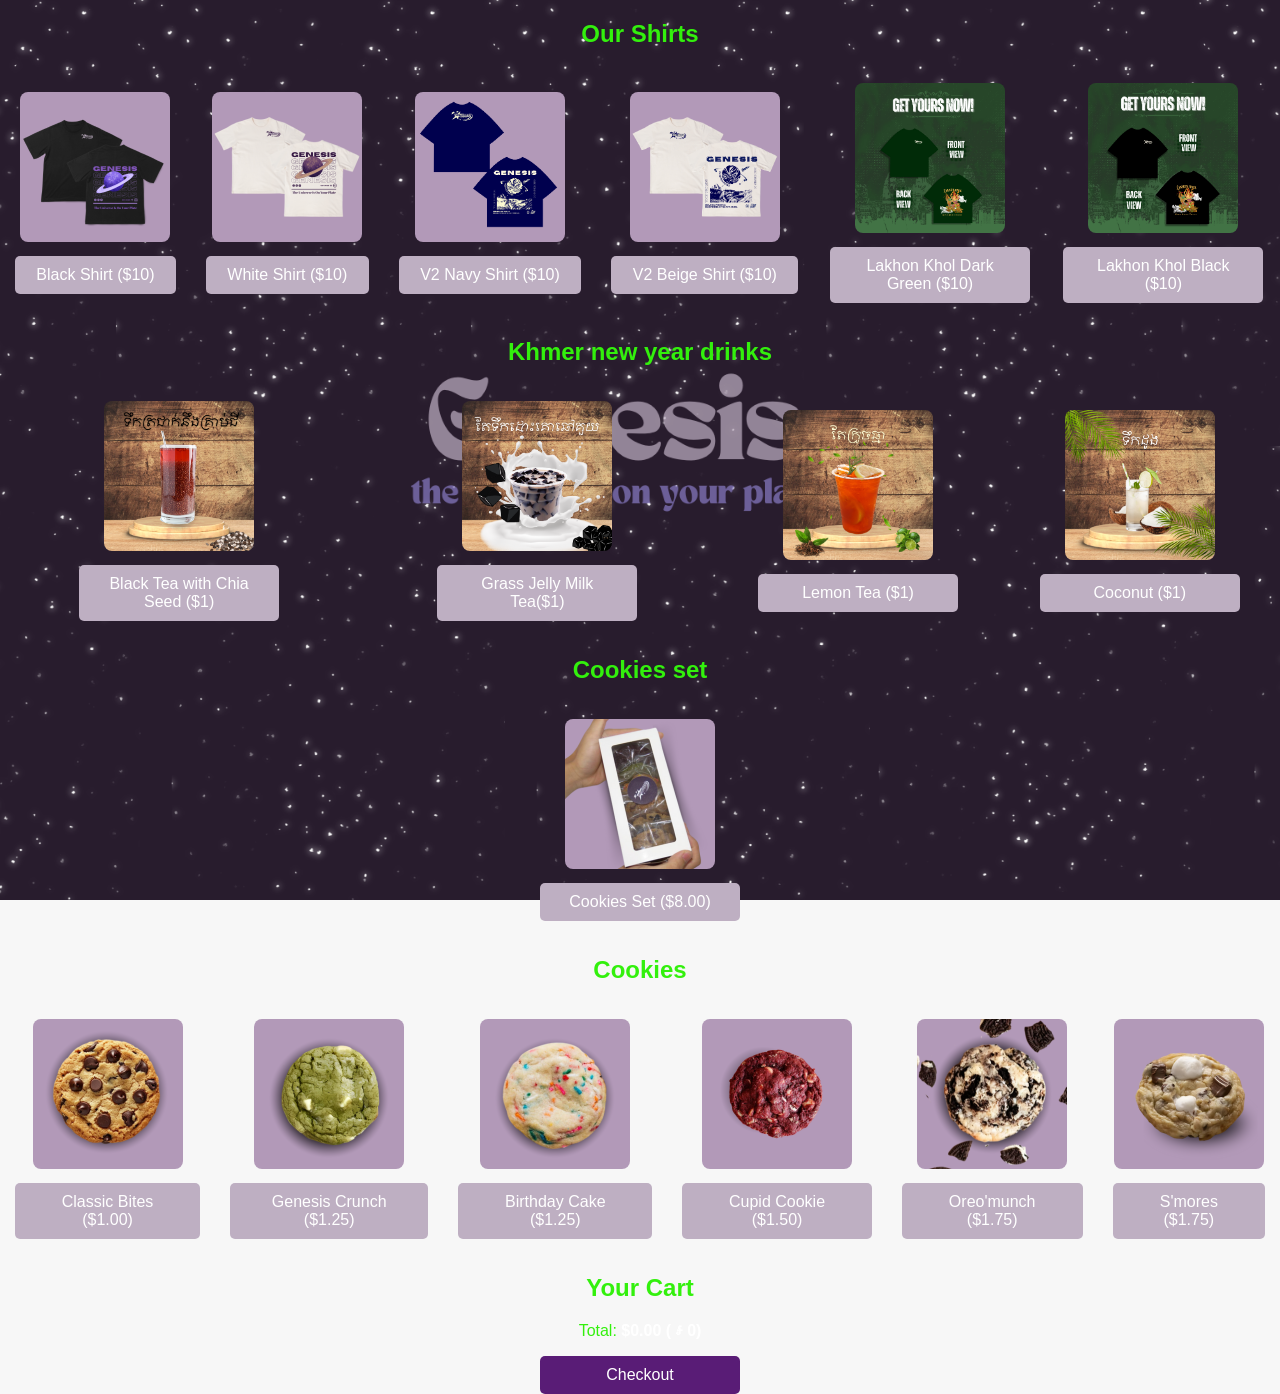
<file: index.html>
<!DOCTYPE html>
<html lang="en">
<head>
    <link rel="stylesheet" href="style.css">
    <meta charset="UTF-8">
    <meta name="viewport" content="width=device-width, initial-scale=1.0">
    <title>THE GENESIS MENU</title>
    <script src="customerScript.js" defer></script>
    <style>
        /* Ensure all form inputs are consistent */
        input, select, textarea {
            width: 100%;
            padding: 10px;
            margin-top: 5px;
            border-radius: 5px;
            border: 1px solid #ccc;
            font-size: 14px;
        }

        /* Special Instructions Box */
        textarea {
            resize: none;
            height: 60px;
        }

        /* Checkout Popup Styles */
        #checkoutPopup {
            display: none;
            position: fixed;
            top: 50%;
            left: 50%;
            transform: translate(-50%, -50%);
            background: #beafc2;
            padding: 20px;
            border: 2px solid #784f83;
            width: 90%;
            max-width: 400px;
            border-radius: 8px;
        }

        #checkoutSummarySection, #deliverySection {
            background: #784f83;
            padding: 40px;
            border-radius: 5px;
        }

        /* Input and Select Box Styling for Delivery Section */
        #deliverySection input,
        #deliverySection select {
            width: 100%;
            padding: 10px;
            margin-top: 5px;
            border-radius: 5px;
            border: 1px solid #ccc;
        }

        /* For hiding phone number field */
        #customerPhone {
            display: none;
        }
    </style>
</head>
<body>
    <div style="text-align: center;">
        <!-- Shirts -->
        <div>
            <h2>Our Shirts</h2>
            <table>
                <tr>
                    <td>
                        <div>
                            <img src="food/blackshirt.png" alt="blackshirt" />
                            <br />
                            <button class="addToCartButton" data-food="blackshirt" data-price="10">Black Shirt ($10)</button>
                        </div>
                    </td>
                    <td>
                        <div>
                            <img src="food/whiteshirt.png" alt="whiteshirt" />
                            <br />
                            <button class="addToCartButton" data-food="whiteshirt" data-price="10">White Shirt ($10)</button>
                        </div>
                    </td>
                    <td>
                        <div>
                            <img src="food/navy.png" alt="V2 Navy Shirt" />
                            <br />
                            <button class="addToCartButton" data-food="V2 Navy Shirt" data-price="10">V2 Navy Shirt ($10)</button>
                        </div>
                    </td>
                    <td>
                        <div>
                            <img src="food/white.png" alt="V2 Beige Shirt" />
                            <br />
                            <button class="addToCartButton" data-food="V2 Beige Shirt" data-price="10">V2 Beige Shirt ($10)</button>
                        </div>
                    </td>
                </td>
                <td>
                    <div>
                        <img src="food/khgreen.png" alt="Lakhon Khol Dark Green" />
                        <br />
                        <button class="addToCartButton" data-food="Lakhon Khol Dark Green" data-price="10">Lakhon Khol Dark Green ($10)</button>
                    </div>
                </td>
                <td>
                    <div>
                        <img src="food/khblack.png" alt="Lakhon Khol Black" />
                        <br />
                        <button class="addToCartButton" data-food="Lakhon Khol Black" data-price="10">Lakhon Khol Black ($10)</button>
                    </div>
                </td>
                </tr>
            </table>
        </div>
                        <!-- Khmer new year drinks -->
                        <div>
                            <h2>Khmer new year drinks</h2>
                            <table>
                                <tr>
                                    <td>
                                        <div>
                                            <img src="food/drink1.png" alt="Black Tea with Chia Seed" />
                                            <br />
                                            <button class="addToCartButton" data-food="Black Tea with Chia Seed" data-price="1.00">Black Tea with Chia Seed ($1)</button>
                                        </div>
                                    </td>
                                    <td>
                                        <div>
                                            <img src="food/drink2.png" alt="Grass Jelly Milk Tea" />
                                            <br />
                                            <button class="addToCartButton" data-food="Grass Jelly Milk Tea" data-price="1.00">Grass Jelly Milk Tea($1)</button>
                                        </div>
                                    </td>
                                    <td>
                                        <div>
                                            <img src="food/drink3.png" alt="Lemon Tea" />
                                            <br />
                                            <button class="addToCartButton" data-food="Lemon Tea" data-price="1.00">Lemon Tea ($1)</button>
                                        </div>
                                    </td>
                                    <td>
                                        <div>
                                            <img src="food/drink4.png" alt="Coconut" />
                                            <br />
                                            <button class="addToCartButton" data-food="Coconut" data-price="1.00">Coconut ($1)</button>
                                        </div>
                                    </td>
                                </tr>
                            </table>
                        </div>

                <!-- Set -->
                <div>
                    <h2>Cookies set</h2>
                    <table>
                        <tr>
                            <td>
                                <div>
                                    <img src="food/set.png" alt="Cookies set" />
                                    <br />
                                    <button class="addToCartButton" data-food="Cookies set" data-price="8.00">Cookies Set ($8.00)</button>
                                </div>
                            </td>
                        </tr>
                    </table>
                </div>

        <!-- Cookies -->
        <div>
            <h2>Cookies</h2>
            <table>
                <tr>
                    <td>
                        <div>
                            <img src="food/classic.png" alt="Classic Bites" />
                            <br />
                            <button class="addToCartButton" data-food="Classic Bites" data-price="1">Classic Bites ($1.00)</button>
                        </div>
                    </td>
                    <td>
                        <div>
                            <img src="food/matcha.png" alt="Genesis Crunch" />
                            <br />
                            <button class="addToCartButton" data-food="Genesis Crunch" data-price="1.25">Genesis Crunch ($1.25)</button>
                        </div>
                    </td>
                    <td>
                        <div>
                            <img src="food/cake.png" alt="Birthday Cake" />
                            <br />
                            <button class="addToCartButton" data-food="Birthday Cake" data-price="1.25">Birthday Cake ($1.25)</button>
                        </div>
                    </td>
                    <td>
                        <div>
                            <img src="food/cupid.png" alt="Cupid Cookie" />
                            <br />
                            <button class="addToCartButton" data-food="Cupid Cookie" data-price="1.50">Cupid Cookie ($1.50)</button>
                        </div>
                    </td>
                    <td>
                        <div>
                            <img src="food/oreo.png" alt="Oreo'munch" />
                            <br />
                            <button class="addToCartButton" data-food="Oreo'munch" data-price="1.75">Oreo'munch ($1.75)</button>
                        </div>
                    </td>
                    <td>
                        <div>
                            <img src="food/smore.png" alt="S'mores" />
                            <br />
                            <button class="addToCartButton" data-food="S'mores" data-price="1.75">S'mores ($1.75)</button>
                        </div>
                    </td>
                </tr>
            </table>
        </div>

        <!-- Cart Section -->
        <div>
            <h2>Your Cart</h2>
            <ul id="cartList">
                <!-- Cart items will appear here -->
            </ul>
            <p>Total: <span id="totalPrice">0</span></p>
            <button id="checkoutButton">Checkout</button>
        </div>

        <!-- Checkout Popup -->
        <div id="checkoutPopup">
            <!-- Checkout Summary Section -->
            <div id="checkoutSummarySection" style="background: #784f83; color: white; padding: 15px; border-radius: 5px; margin-bottom: 15px;">
                <h2>Checkout Summary</h2>
                <ul id="checkoutSummary">
                    <!-- Checkout summary will appear here -->
                </ul>
                <p>Total: <span id="checkoutTotalPrice" style="font-weight: bold; color: #ffcc00;">0</span></p>
            </div>

            <!--Customer Info Section -->
            <div id="deliverySection">
                <h2>Delivery Details</h2>
                <label for="customerName">Name 👤:</label>
                <input type="text" id="customerName" placeholder="Enter your name" required>

                <label for="customerClass">Class or Address 🏫:</label>
                <input type="text" id="customerClass" placeholder="Enter your class or address" required>

                <label for="phoneOption">Phone Number 📞:</label>
                <select id="phoneOption">
                    <option value="noPhone">No Phone Number</option>
                    <option value="hasPhone">Enter Phone Number</option>
                </select>
                
                <label for="customerPhone" id="phoneLabel" style="display: none;">Phone Number 📞:</label>
                <input type="text" id="customerPhone" placeholder="Enter your phone number" style="display: none;">

                <!-- Delivery Method -->
                <label for="deliveryMethod">Delivery Method 🚲:</label>
                <select id="deliveryMethod">
                    <option value="Pickup">📦 Pickup</option>
                    <option value="Delivery">🚚 Delivery</option>
                </select>

                <!-- Special Instructions -->
                <label for="specialInstructions">Special Instructions ✍️:</label>
                <textarea id="specialInstructions" placeholder="Enter any special requests (e.g., shirt size)"></textarea>
            </div>

            <!-- Checkout Buttons -->
            <div style="margin-top: 15px; text-align: center;">
                <button type="submit" id="confirmCheckout" style="background: #28a745; color: white; padding: 10px; border-radius: 5px;">Confirm Order</button>
                <button type="button" id="cancelCheckout" style="background: #dc3545; color: white; padding: 10px; border-radius: 5px;">Cancel</button>
            </div>
        </div>
    </div>
</file>
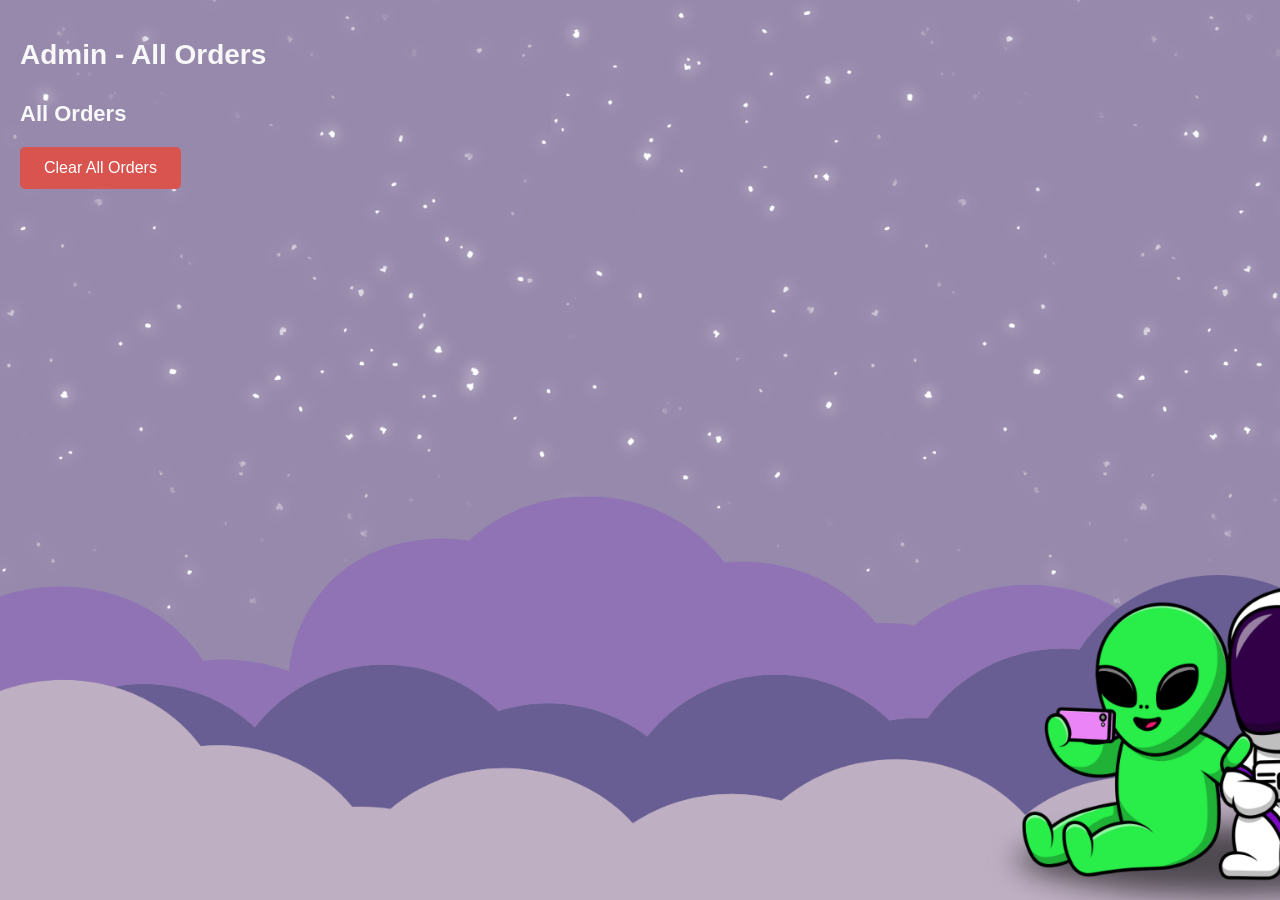
<file: admin.html>
<!DOCTYPE html>
<html lang="en">
<head>
    <link rel="stylesheet" href="adminstyle.css">
    <meta charset="UTF-8">
    <meta name="viewport" content="width=device-width, initial-scale=1.0">
    <title>SDACH SIGMA</title>
    <script src="adminScript.js" defer></script> <!-- Make sure this path is correct -->
</head>
<body>
    <h1>Admin - All Orders</h1>
        <!-- This will display all individual orders -->
    </ul>

    <h2>All Orders</h2>
    <ul id="customerOrderList">
        <!-- This will display orders grouped by customer -->
    </ul>
    <ul id="customerOrderList"></ul>
<ul id="orderList"></ul>
<button id="clearOrdersButton">Clear All Orders</button>

</body>
</html>
</file>
<file: style.css>
/* Global styles */
body {
    font-family: Arial, sans-serif;
    background-color: #f7f7f7;
    margin: 0;
    padding: 0;
    display: flex;
    flex-direction: column;
    align-items: center;
    min-height: 100vh;
    width: 100%;
    box-sizing: border-box;
}

/* Headings */
h1, h2 {
    color: #33f00d;
    text-align: center;
    margin: 20px 0;
}

h1 {
    font-size: 2rem;
}

h2 {
    font-size: 1.5rem;
}

/* Container */
.container {
    width: 90%;
    max-width: 1200px;
    margin: 0 auto;
    padding: 15px;
    display: flex;
    flex-wrap: wrap;
    justify-content: center;
}

/* Responsive Grid for Food Items */
.food-container {
    display: grid;
    grid-template-columns: repeat(auto-fit, minmax(200px, 1fr));
    gap: 20px;
    width: 100%;
}

/* Table layout */
table {
    width: 100%;
    margin-bottom: 20px;
    border-collapse: collapse;
}

td {
    text-align: center;
    padding: 15px;
}

/* Image styling */
img {
    width: 100%;
    max-width: 150px;
    height: auto;
    object-fit: cover;
    border-radius: 8px;
    margin-bottom: 10px;
}

/* Quantity Controls */
.quantity-control {
    display: flex;
    align-items: center;
    justify-content: center;
    gap: 5px;
    margin-top: 10px;
}

.quantity-button {
    background-color: #beafc2;
    border: none;
    color: white;
    padding: 5px 10px;
    font-size: 0.8rem;
    border-radius: 3px;
    cursor: pointer;
    width: 30px;
    height: 30px;
    transition: background-color 0.3s ease;
    display: inline-flex;
    align-items: center;
    justify-content: center;
}

.quantity-button:hover {
    background-color: #613e6b;
}

/* Styling for quantity input */
.quantity-input {
    width: 40px;
    text-align: center;
    font-size: 0.9rem;
    border: 1px solid #ccc;
    border-radius: 3px;
    margin: 0 5px;
    padding: 5px;
}

/* Button styling */
button {
    background-color: #beafc2;
    border: none;
    color: white;
    padding: 10px 20px;
    font-size: 1rem;
    border-radius: 5px;
    cursor: pointer;
    width: 100%;
    max-width: 200px;
    transition: background-color 0.3s ease;
}

button:hover {
    background-color: #613e6b;
}

/* Cart section styling */
#cartList {
    list-style-type: none;
    padding: 0;
}

#cartList li {
    padding: 5px 0;
    font-size: 1rem;
    color: #ad90e2;
}

#totalPrice {
    font-weight: bold;
    color: #ffffff;
}

/* Checkout button styles */
#checkoutButton {
    background-color: #591c76;
}

#checkoutButton:hover {
    background-color: #270736;
}

/* Checkout popup */
#checkoutPopup {
    position: fixed;
    top: 50%;
    left: 50%;
    transform: translate(-50%, -50%);
    background-color: #beafc2;
    border: 2px solid #784f83;
    padding: 20px;
    width: 90%;
    max-width: 400px;
    box-shadow: 0 4px 8px rgba(0, 0, 0, 0.1);
    border-radius: 8px;
    z-index: 1000;
    overflow-y: auto;
    max-height: 80vh;
}

/* Checkout Summary List */
#checkoutSummary {
    list-style-type: none;
    padding: 10px;
    margin-bottom: 10px;
    background-color: #784f83;
    color: #fff;
    border-radius: 5px;
}

#checkoutSummary li {
    padding: 8px 0;
    font-size: 1rem;
    display: flex;
    justify-content: space-between;
    align-items: center;
    border-bottom: 1px solid rgba(255, 255, 255, 0.2);
}

#checkoutSummary li:last-child {
    border-bottom: none;
}

/* Checkout Total Price Styling */
#checkoutTotalPrice {
    font-weight: bold;
    color: #ffcc00;
    font-size: 1.2rem;
    padding: 10px;
    background-color: #784f83;
    border-radius: 5px;
    width: fit-content;
    margin-top: 10px;
    text-align: center;
}

/* Form Inputs */
input, select, textarea {
    width: calc(100% - 20px);
    padding: 10px;
    margin: 5px 0;
    border: 1px solid #ccc;
    border-radius: 5px;
    font-size: 14px;
}

/* Placeholder styling */
input::placeholder,
textarea::placeholder {
    color: #888; /* Lighter color for placeholders */
    font-size: 14px; /* Match font size with input text */
    font-style: italic; /* Make the placeholder text italic */
}

/* Special Instructions Box */
textarea {
    resize: none;
    height: 60px;
}

/* Skip Phone Number Checkbox */
.skip-phone-container {
    display: flex;
    align-items: center;
    gap: 8px;
    background-color: #784f83;
    color: white;
    padding: 10px;
    border-radius: 5px;
    margin-top: 10px;
    font-size: 0.9rem;
    text-align: left;
    width: fit-content;
}

.skip-phone-container input {
    width: 16px;
    height: 16px;
    accent-color: #ffcc00;
}

/* Checkout Buttons */
#confirmCheckout {
    background-color: #28a745;
    color: white;
    font-size: 1rem;
    padding: 10px;
    border: none;
    border-radius: 5px;
    cursor: pointer;
    width: 100%;
    margin-top: 10px;
    transition: background-color 0.3s ease;
}

#confirmCheckout:hover {
    background-color: #218838;
}

#cancelCheckout {
    background-color: #dc3545;
    color: white;
    font-size: 1rem;
    padding: 10px;
    border: none;
    border-radius: 5px;
    cursor: pointer;
    width: 100%;
    margin-top: 5px;
    transition: background-color 0.3s ease;
}

#cancelCheckout:hover {
    background-color: #c82333;
}

/* Responsive Design */
@media (max-width: 768px) {
    .food-container {
        grid-template-columns: repeat(auto-fit, minmax(150px, 1fr));
        gap: 10px;
    }

    table, td {
        display: block;
        width: 100%;
    }

    td {
        margin-bottom: 15px;
        padding: 10px;
    }

    #checkoutPopup {
        width: 95%;
        max-height: 90vh;
    }

    button {
        font-size: 1rem;
        padding: 8px 16px;
        width: 100%;
    }

    .quantity-button {
        width: 25px;
        height: 25px;
        font-size: 0.7rem;
    }

    .quantity-input {
        width: 35px;
        font-size: 0.8rem;
        padding: 4px;
    }
}

/* Background and improved contrast */
body {
    background-image: url('nigga.png');
    background-size: cover;
    background-position: center;
    background-repeat: no-repeat;
    background-attachment: fixed;
    color: #33f00d;
}
</file>
<file: adminstyle.css>
/* Global styles */
body {
    font-family: 'Arial', sans-serif;
    background-color: #f0f0f0;
    margin: 0;
    padding: 20px;
}

h1, h2 {
    color: #f8f8f8;
}

h1 {
    font-size: 28px;
    margin-bottom: 20px;
}

h2 {
    font-size: 22px;
    margin-top: 30px;
}

/* Center the menu list */
.menu-container {
    display: flex;
    flex-direction: column;
    align-items: center;
    justify-content: center;
    text-align: center;
    width: 100%;
}

ul {
    width: 50%; /* Adjust width as needed */
    max-width: 500px; /* Prevents it from being too wide */
    background: rgba(255, 255, 255, 0.2); /* Optional: Adds a slight transparent background */
    padding: 20px;
    border-radius: 10px;
    box-shadow: 0 2px 4px rgb(43, 7, 110);
}

/* Orders List Styling */
ul {
    list-style-type: none;
    padding: 0;
    margin: 20px 0;
}

ul li {
    background-color: transparent;
    border: 1px solid transparent;
    padding: 15px;
    margin-bottom: 10px;
    border-radius: 5px;
    box-shadow: 0 2px 4px rgb(43, 7, 110);
    color: #000000; /* Set text color to black */
}

ul li:hover {
    background-color: #4e0580;
}

ul li span {
    font-weight: bold;
}

/* Button styling */
button {
    background-color: #1bb90c;
    color: white;
    border: none;
    padding: 10px 20px;
    font-size: 16px;
    border-radius: 5px;
    cursor: pointer;
    margin-top: 20px;
}

button:hover {
    background-color: #067441;
}

/* Clear Orders Button */
#clearOrdersButton {
    background-color: #d9534f;
    color: #fff;
    border: none;
    padding: 12px 24px;
    font-size: 16px;
    border-radius: 5px;
    cursor: pointer;
    display: block;
    margin-top: 20px;
}

#clearOrdersButton:hover {
    background-color: #c9302c;
}

/* Mobile responsiveness */
@media (max-width: 768px) {
    body {
        padding: 10px;
    }

    h1 {
        font-size: 24px;
    }

    h2 {
        font-size: 20px;
    }

    button {
        font-size: 14px;
        padding: 8px 16px;
    }

    ul {
        width: 80%;
    }

    ul li {
        padding: 10px;
        font-size: 14px;
    }
}

/* Background and improved contrast */
body {
    background-image: url('sigma.png'); /* Replace with your image path */
    background-size: cover;
    background-position: center;
    background-repeat: no-repeat;
    background-attachment: fixed;
    margin: 0;
    padding: 20px;
    color: #ffffff;
}
</file>
